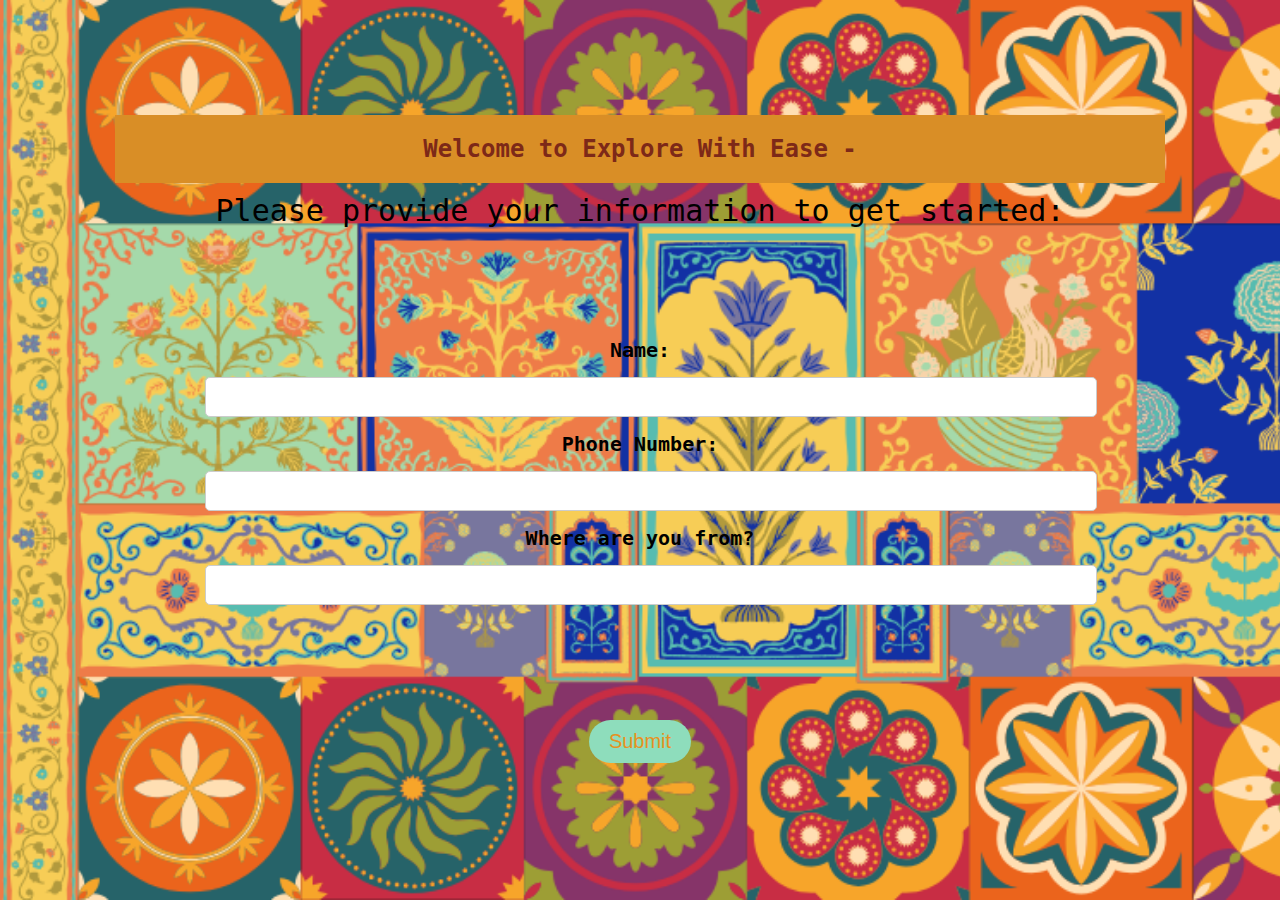
<file: index.html>
<!DOCTYPE html>
<html>
<head>
    <title>Tourism Website</title>
    <link rel="stylesheet" type="text/css" href="style7.css">

</head>
<body>
    <h1>Welcome to Explore With Ease - </h1>
    <p>Please provide your information to get started:</p>

    <form>
        <label for="name">Name:</label>
        <input type="text" id="name" name="name" required><br>

        <label for="phone">Phone Number:</label>
        <input type="tel" id="phone" name="phone" required><br>

        <label for="location">Where are you from?</label>
        <input type="text" id="location" name="location" required><br>

    </form>
    <button><a href="page2.html">Submit</a></button>
</body>
</html>
</file>
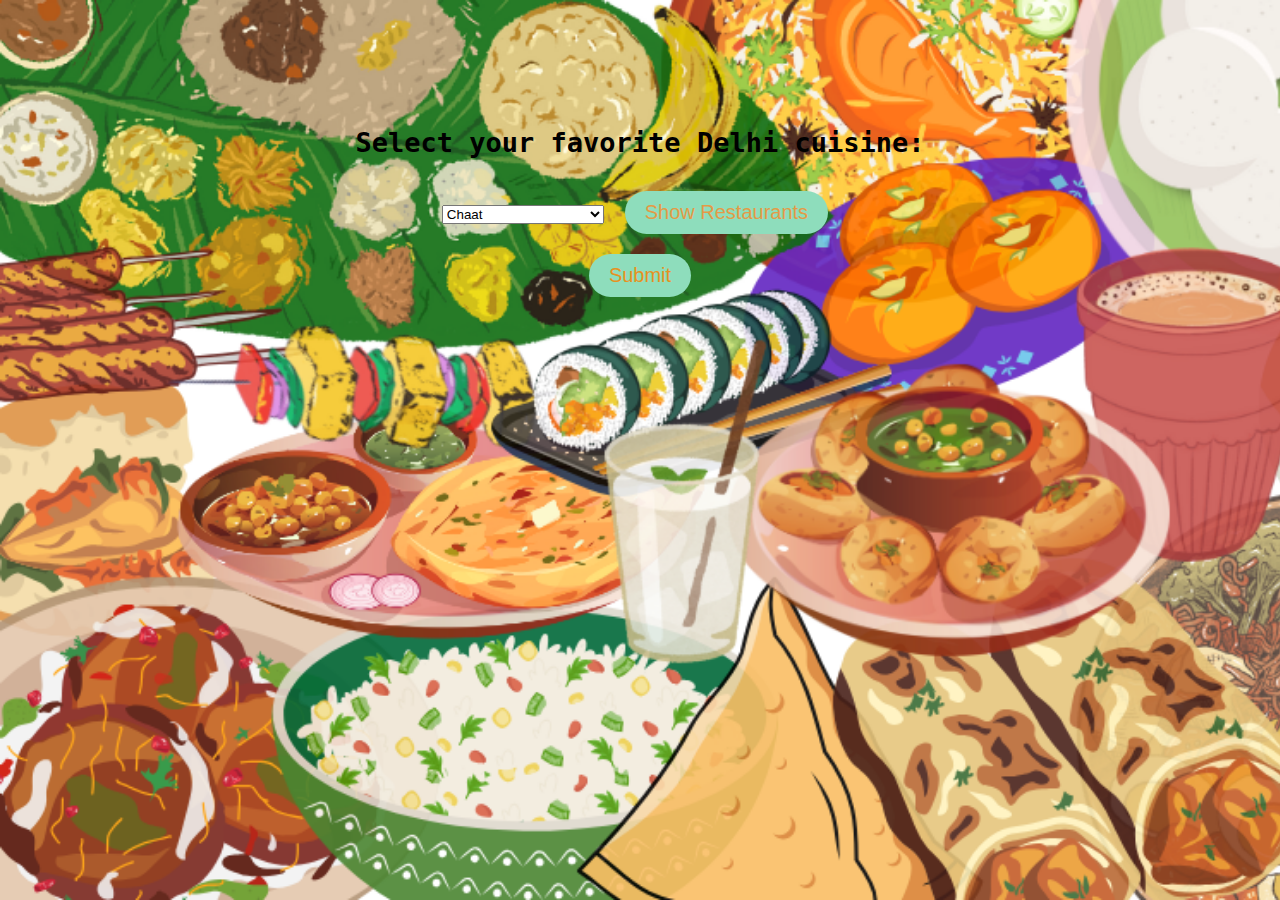
<file: cuisines.html>
<!DOCTYPE html>
<html>
<head>
    <title>Delhi Cuisine Selector</title>
    <link rel="stylesheet" type="text/css" href="style4.css">
</head>
<body>
    <h2>Select your favorite Delhi cuisine:</h2>
    <select id="cuisineDropdown">
        <option value="chaat">Chaat</option>
        <option value="chole_bhature">Chole Bhature</option>
        <option value="kebabs_rolls">Kebabs and Rolls</option>
        <option value="paranthas">Paranthas</option>
        <option value="butter_chicken">Butter Chicken</option>
        <option value="momos">Momos</option>
        <option value="rabri_falooda_kulfi">Rabri Falooda and Kulfi</option>
        <option value="chole_kulche">Chole Kulche</option>
    </select>
    <button onclick="showRestaurants()">Show Restaurants</button>

    <div id="restaurantList"></div>

    <script>
        function showRestaurants() {
            var dropdown = document.getElementById("cuisineDropdown");
            var selectedCuisine = dropdown.options[dropdown.selectedIndex].value;
            var restaurantList = document.getElementById("restaurantList");
            var restaurants = [];

            if (selectedCuisine === "chaat") {
                restaurants = ["GT ROAD", "Baluchi"];
            } else if (selectedCuisine === "chole_bhature") {
                restaurants = ["Indian Accent", "Baluchi", "The Lodhi"];
            } else if (selectedCuisine === "kebabs_rolls") {
                restaurants = ["Indian Accent", "Baluchi"];
            } else if (selectedCuisine === "paranthas") {
                restaurants = ["GT ROAD", "The Lodhi"];
            } else if (selectedCuisine === "butter_chicken") {
                restaurants = ["Indian Accent"];
            } else if (selectedCuisine === "momos") {
                restaurants = ["The Lodhi"];
            } else if (selectedCuisine === "rabri_falooda_kulfi") {
                restaurants = ["Indian Accent", "The Lodhi"];
            } else if (selectedCuisine === "chole_kulche") {
                restaurants = ["GT ROAD", "The Lodhi"];
            }

            restaurantList.innerHTML = "Nearest restaurants for " + selectedCuisine + ":<ul>";
            for (var i = 0; i < restaurants.length; i++) {
                restaurantList.innerHTML += "<li>" + restaurants[i] + "</li>";
            }
            restaurantList.innerHTML += "</ul>";
        }
    </script>
    
    </form>
    <button><a href="ratefood.html">Submit</a></button>
</body>
</html>
</file>
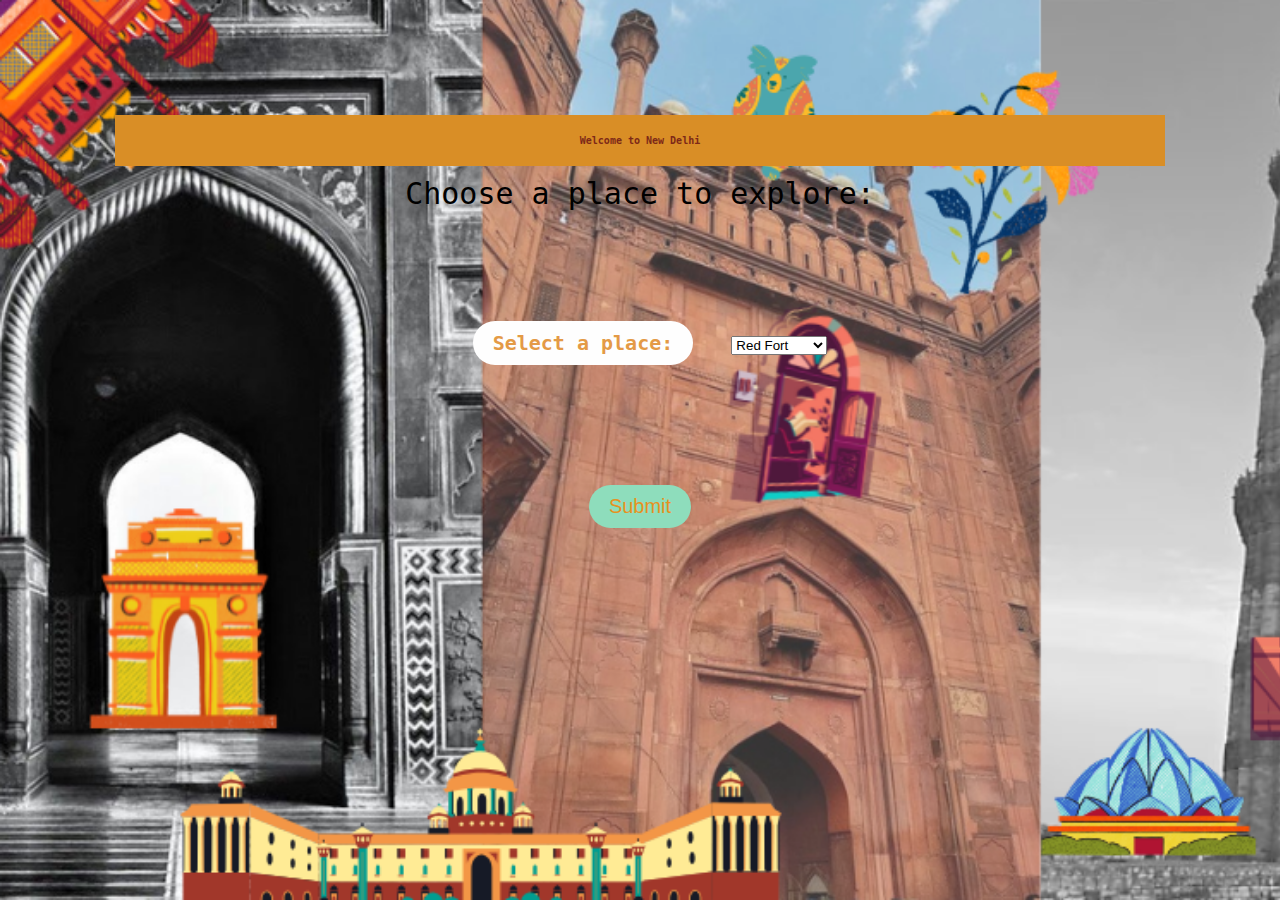
<file: new_delhi.html>
<!DOCTYPE html>
<html>
<head>
    <title>New Delhi Attractions</title>
    <link rel="stylesheet" type="text/css" href="style.css">
</head>
<body>
    <h1>Welcome to New Delhi</h1>
    <p>Choose a place to explore:</p>

    <form method="post">
        <label for="placeSelect">Select a place:</label>
        <select id="placeSelect" name="place">
            <option value="Red Fort">Red Fort</option>
            <option value="India Gate">India Gate</option>
            <option value="Qutub Minar">Qutub Minar</option>
            <!-- Add more attractions here -->
        </select>

    </form>
    <button><a href="page6.html">Submit</a></button>
</body>
</html>
</file>
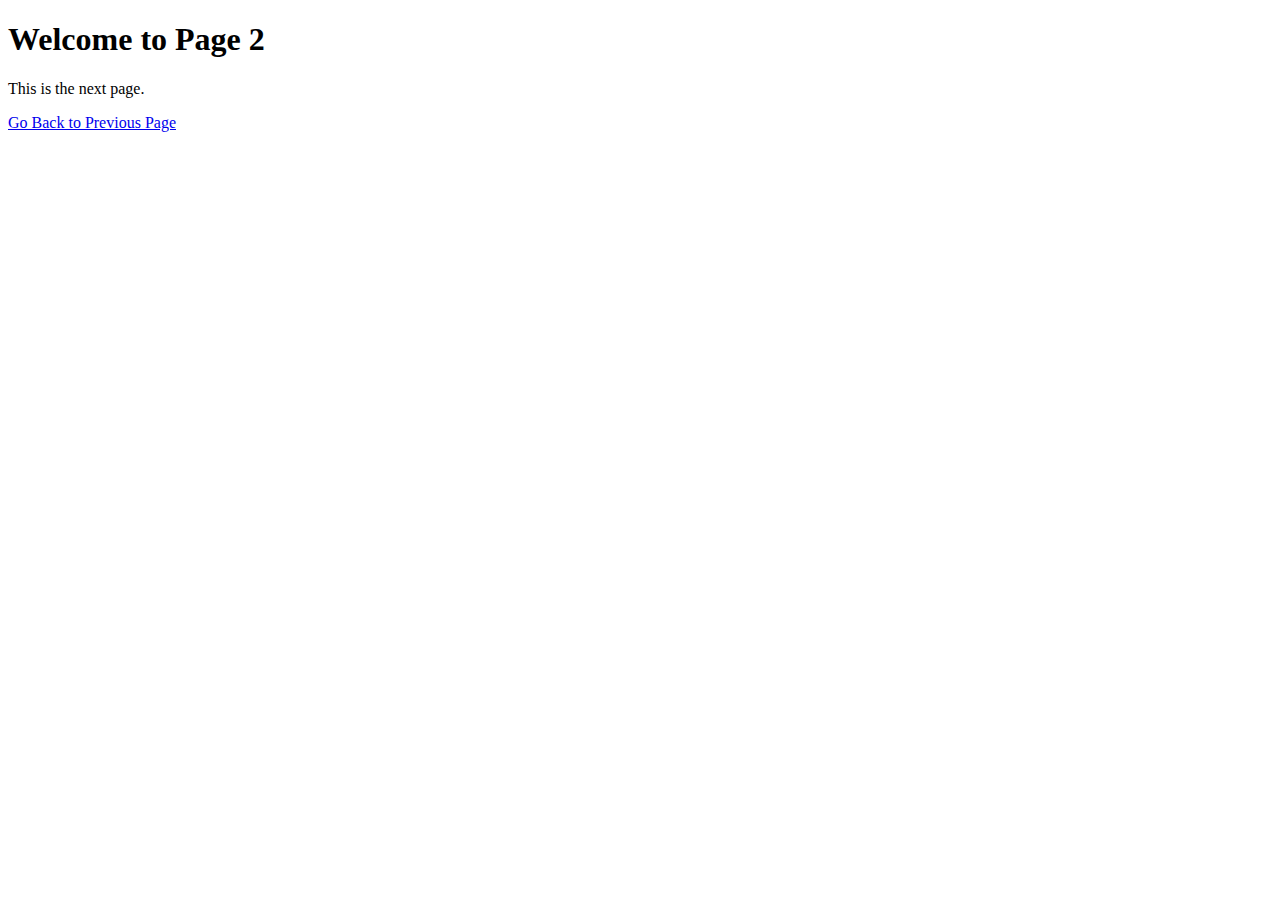
<file: page1.html>
<!DOCTYPE html>
<html lang="en">
<head>
    <meta charset="UTF-8">
    <meta name="viewport" content="width=device-width, initial-scale=1.0">
    <title>Next Page Example</title>
</head>
<body>
    <h1>Welcome to Page 2</h1>
    <p>This is the next page.</p>
    <a href="page4.html">Go Back to Previous Page</a>
</body>
</html>
</file>
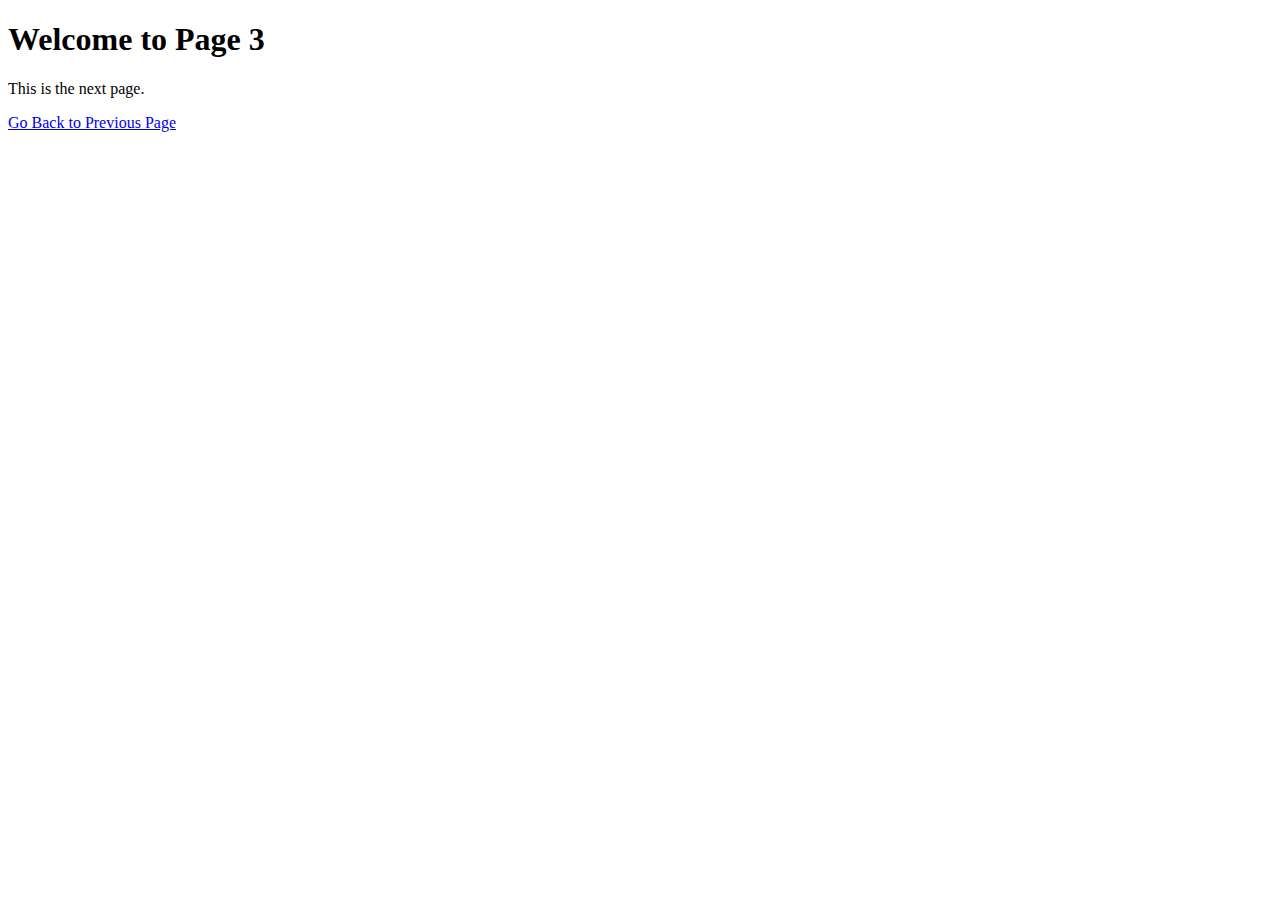
<file: page3.html>
<!DOCTYPE html>
<html lang="en">
<head>
    <meta charset="UTF-8">
    <meta name="viewport" content="width=device-width, initial-scale=1.0">
    <title>Next Page Example</title>
</head>
<body>
    <h1>Welcome to Page 3</h1>
    <p>This is the next page.</p>
    <a href="page4.html">Go Back to Previous Page</a>
</body>
</html>
</file>
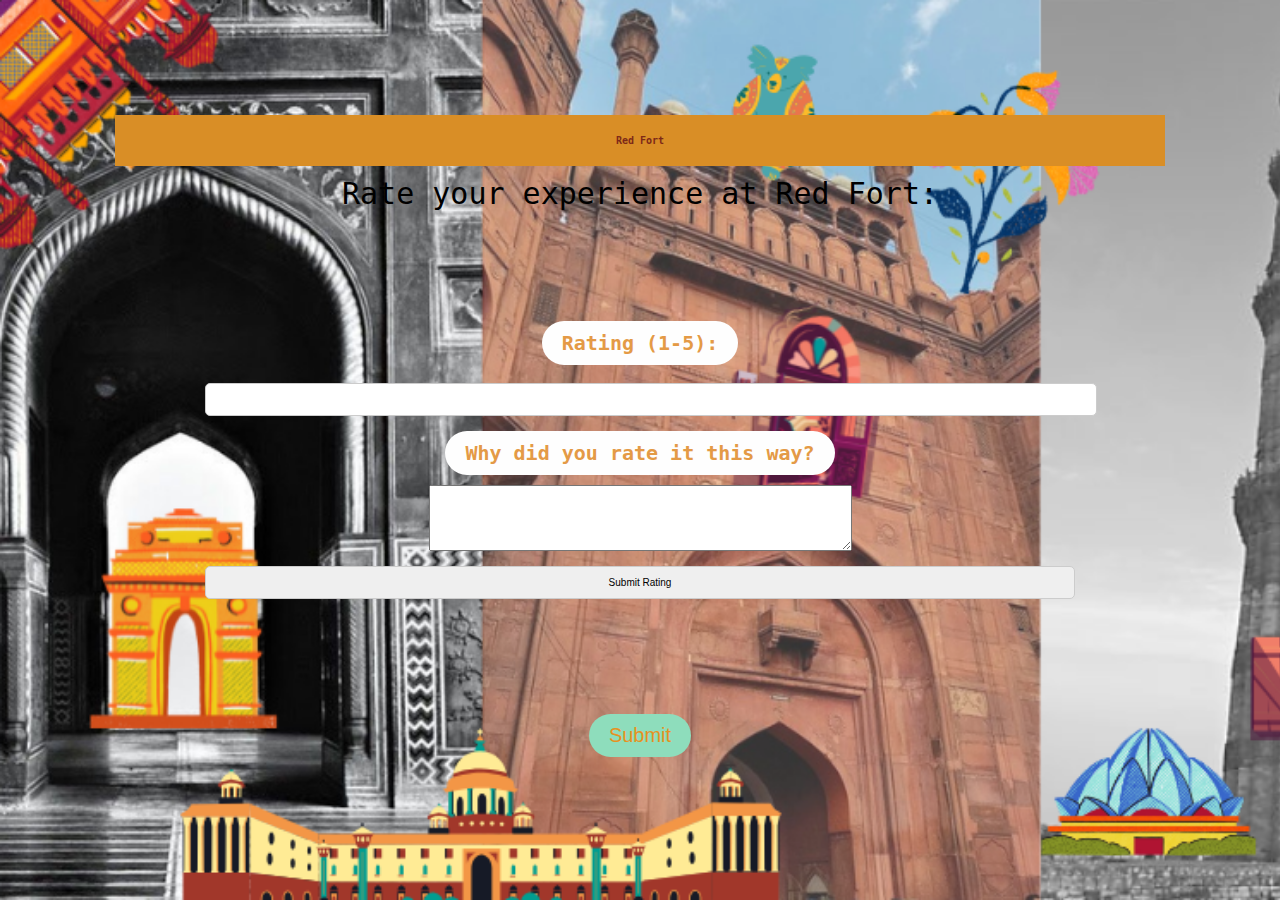
<file: page4.html>
<!DOCTYPE html>
<html>
<head>
    <title>Rate the Red Fort</title>
    <link rel="stylesheet" type="text/css" href="style.css">
</head>
<body>
    <h1>Red Fort</h1>
    <p>Rate your experience at Red Fort:</p>

    <form action="thank_you.html" method="post">
        <label for="rating">Rating (1-5):</label>
        <input type="number" id="rating" name="rating" min="1" max="5" required><br>

        <label for="description">Why did you rate it this way?</label>
        <textarea id="description" name="description" rows="4" cols="50" required></textarea><br>

        <input type="submit" value="Submit Rating">
    </form>
    
    <button><a href="page5.html">Submit</a></button>
</body>
</html>
</file>
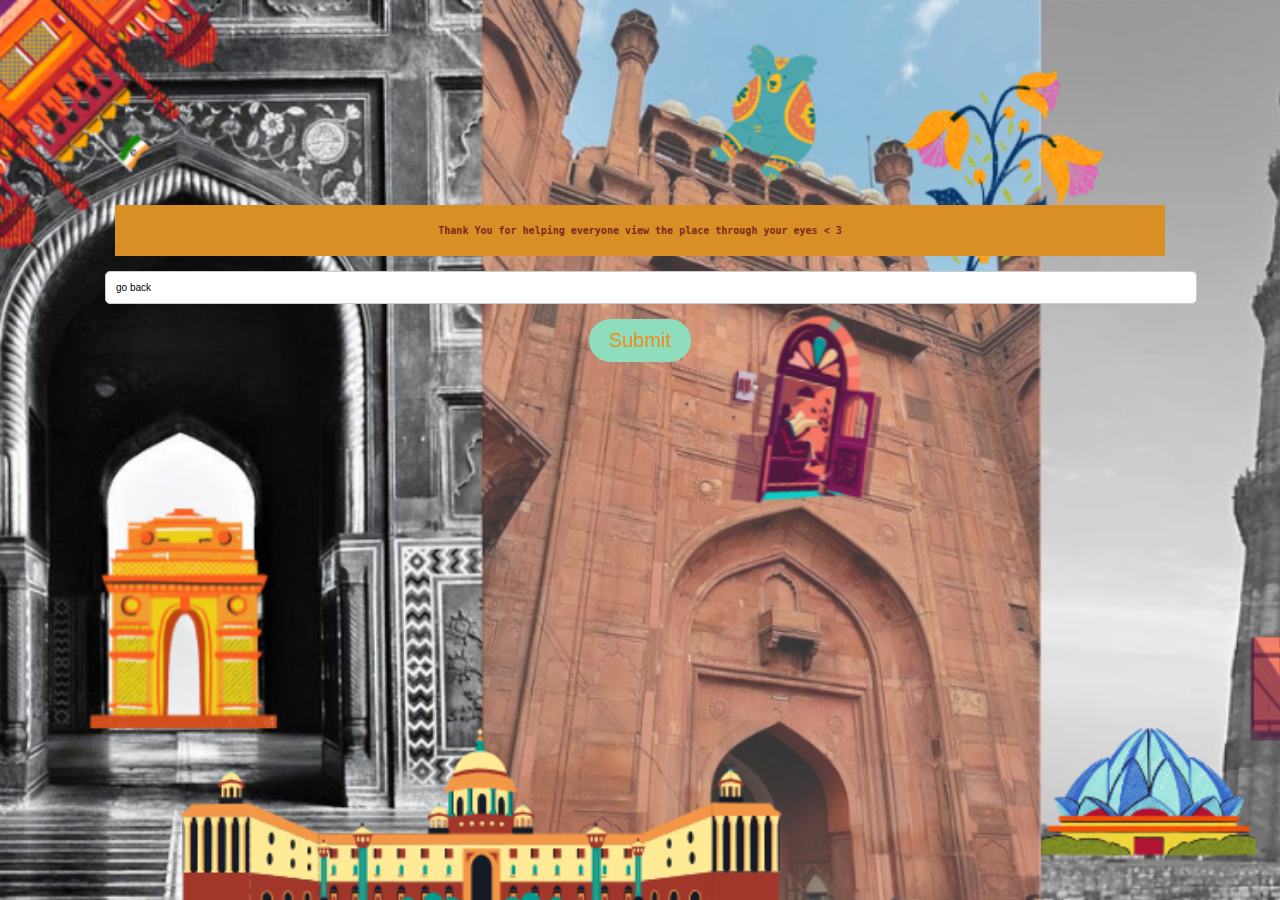
<file: page5.html>
<!DOCTYPE html>
<html>
<head>
    <title>Thank You</title>
    <link rel="stylesheet" type="text/css" href="style.css">
</head>
<body>
    <div style="text-align: center; margin-top: 100px;">
        <h1>Thank You for helping everyone view the place through your eyes < 3 </h1>
    </div>
</select>
<input type="GO BACK" value="go back">
</form>
<button><a href="page7.html">Submit</a></button>
    
</body>
</html>
</file>
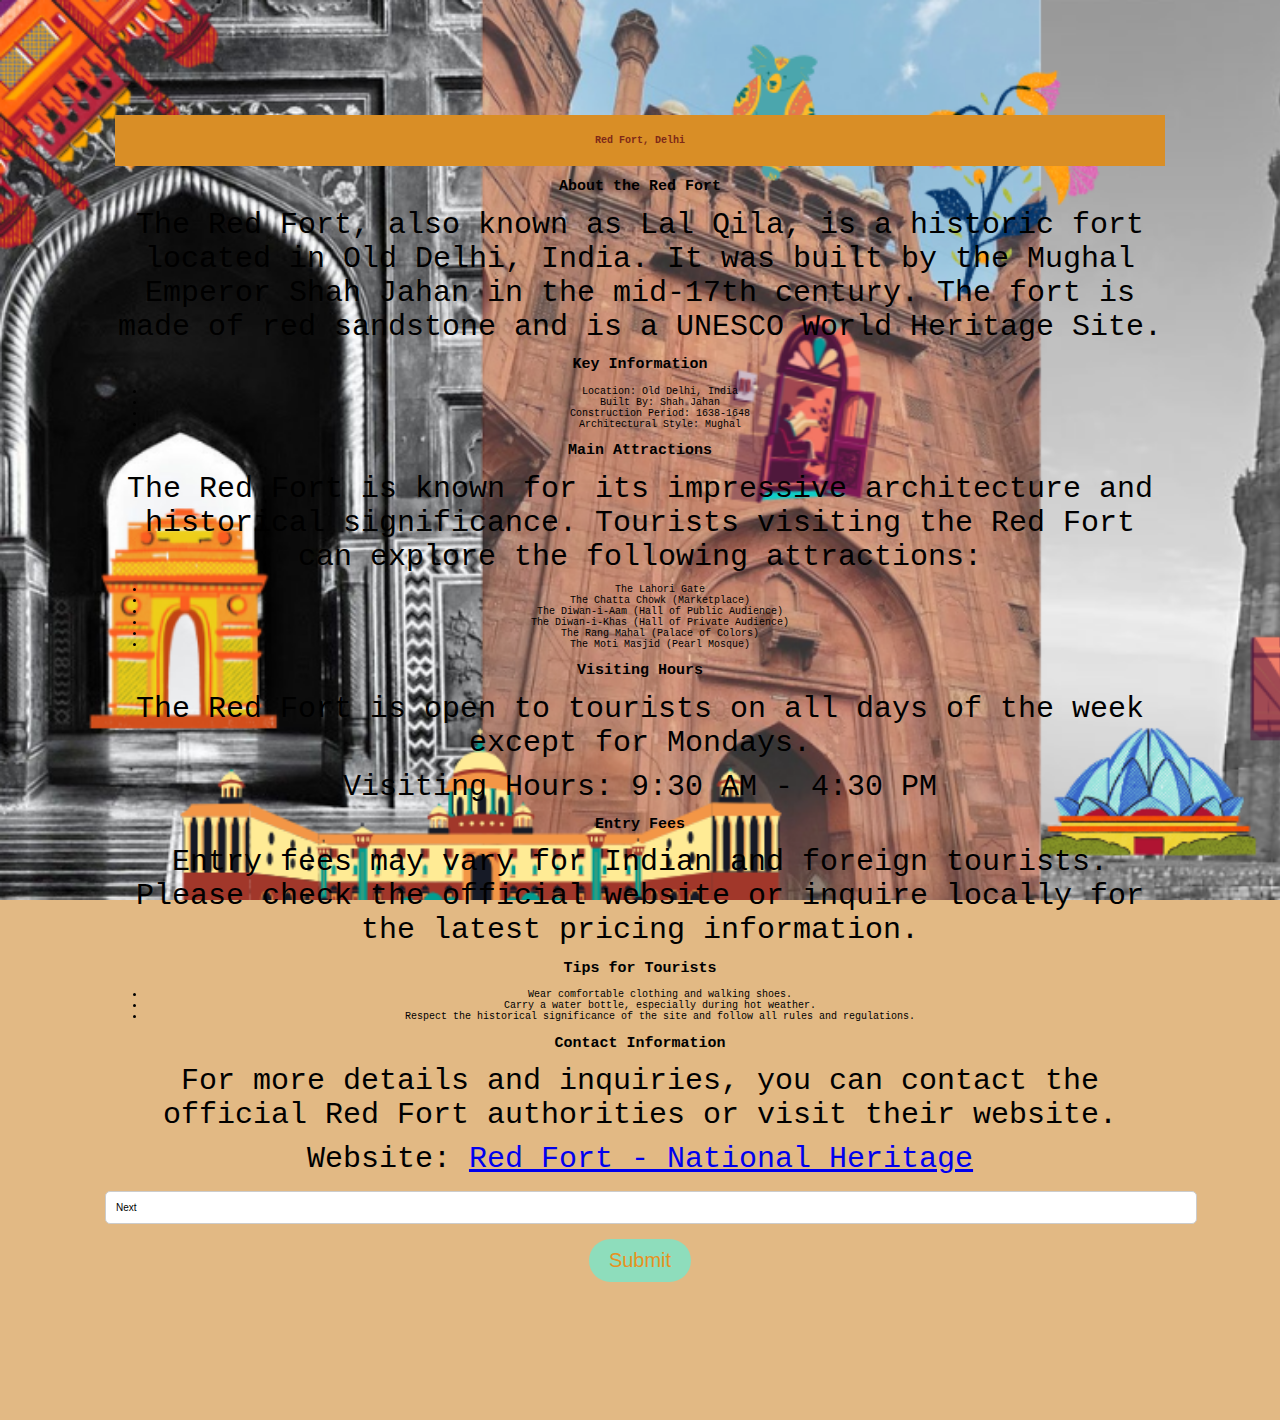
<file: page6.html>
<!DOCTYPE html>
<html>
<head>
    <title>Red Fort Information</title>
    <link rel="stylesheet" type="text/css" href="style.css">
</head>
<body>
    <h1>Red Fort, Delhi</h1>

    <h2>About the Red Fort</h2>
    <p>The Red Fort, also known as Lal Qila, is a historic fort located in Old Delhi, India. It was built by the Mughal Emperor Shah Jahan in the mid-17th century. The fort is made of red sandstone and is a UNESCO World Heritage Site.</p>

    <h2>Key Information</h2>
    <ul>
        <li>Location: Old Delhi, India</li>
        <li>Built By: Shah Jahan</li>
        <li>Construction Period: 1638-1648</li>
        <li>Architectural Style: Mughal</li>
    </ul>

    <h2>Main Attractions</h2>
    <p>The Red Fort is known for its impressive architecture and historical significance. Tourists visiting the Red Fort can explore the following attractions:</p>
    <ul>
        <li>The Lahori Gate</li>
        <li>The Chatta Chowk (Marketplace)</li>
        <li>The Diwan-i-Aam (Hall of Public Audience)</li>
        <li>The Diwan-i-Khas (Hall of Private Audience)</li>
        <li>The Rang Mahal (Palace of Colors)</li>
        <li>The Moti Masjid (Pearl Mosque)</li>
    </ul>

    <h2>Visiting Hours</h2>
    <p>The Red Fort is open to tourists on all days of the week except for Mondays.</p>
    <p>Visiting Hours: 9:30 AM - 4:30 PM</p>

    <h2>Entry Fees</h2>
    <p>Entry fees may vary for Indian and foreign tourists. Please check the official website or inquire locally for the latest pricing information.</p>

    <h2>Tips for Tourists</h2>
    <ul>
        <li>Wear comfortable clothing and walking shoes.</li>
        <li>Carry a water bottle, especially during hot weather.</li>
        <li>Respect the historical significance of the site and follow all rules and regulations.</li>
    </ul>

    <h2>Contact Information</h2>
    <p>For more details and inquiries, you can contact the official Red Fort authorities or visit their website.</p>
    <p>Website: <a href="https://www.nationalheritageindia.com/red-fort-delhi/" target="_blank">Red Fort - National Heritage</a></p>
</select>

<input type="DONE" value="Next">
</form>
<button><a href="page4.html">Submit</a></button>

</body>
</html>
</file>
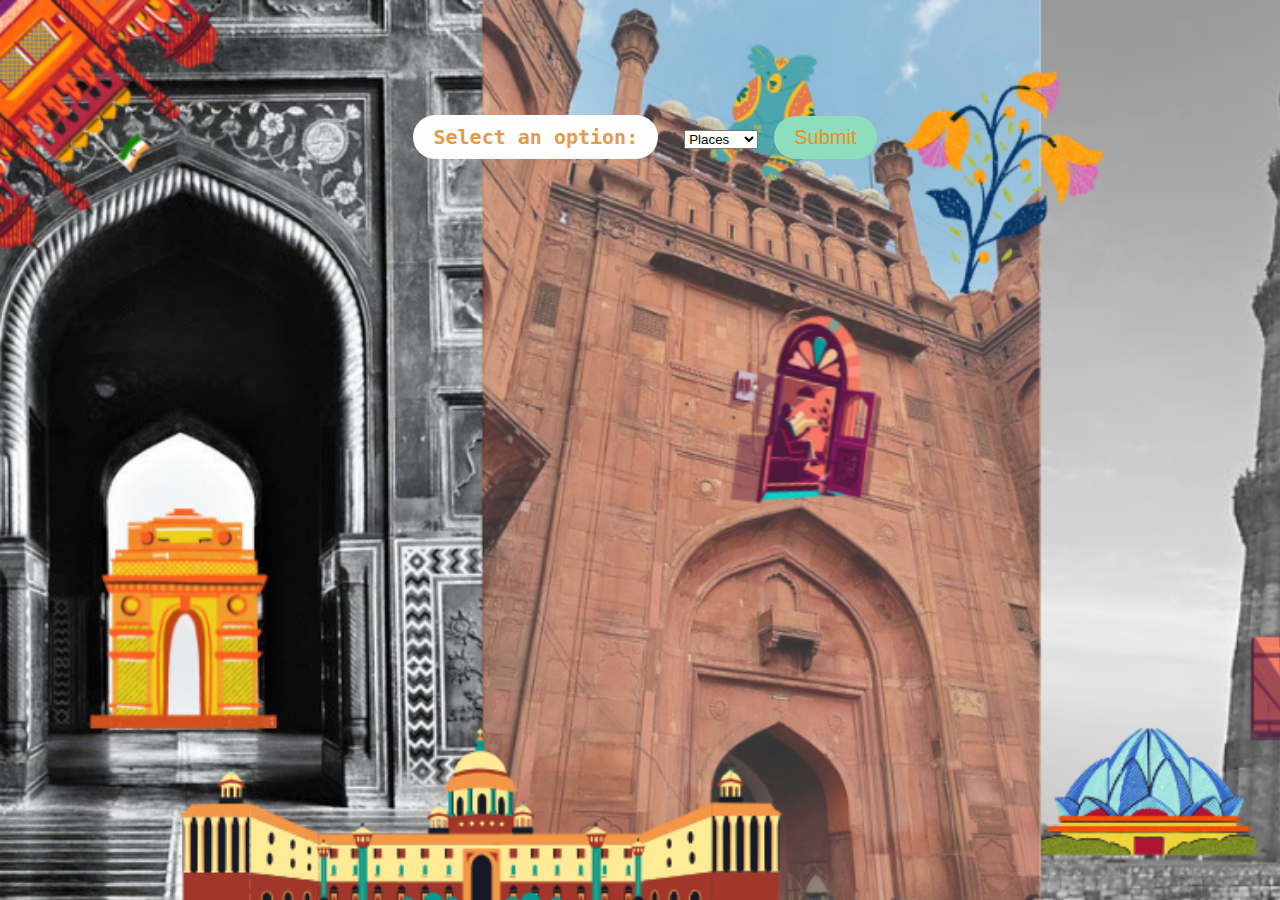
<file: page7.html>
<!DOCTYPE html>
<html>
<head>
    <title>Dropdown Menu</title>
    <link rel="stylesheet" type="text/css" href="style.css">
</head>
<body>
    <label for="menu">Select an option:</label>
    <select id="menu" onchange="redirect()">
        <option value="places">Places</option>
        <option value="cuisines">Cuisines</option>
        <option value="travel">Travel</option>
    </select>
    
    
    <script>
        function redirect() {
            var selectElement = document.getElementById("menu");
            var selectedOption = selectElement.options[selectElement.selectedIndex].value;
            
            if (selectedOption === "places") {
                window.location.href = "places.html";
            } else if (selectedOption === "cuisines") {
                window.location.href = "cuisines.html";
            } else if (selectedOption === "travel") {
                window.location.href = "travel.html";
            }
        }
    </script>
    </select>
    
    </form>
    <button><a href="places.html">Submit</a></button>

</select>

</form>
   
</body>
</html>
</file>
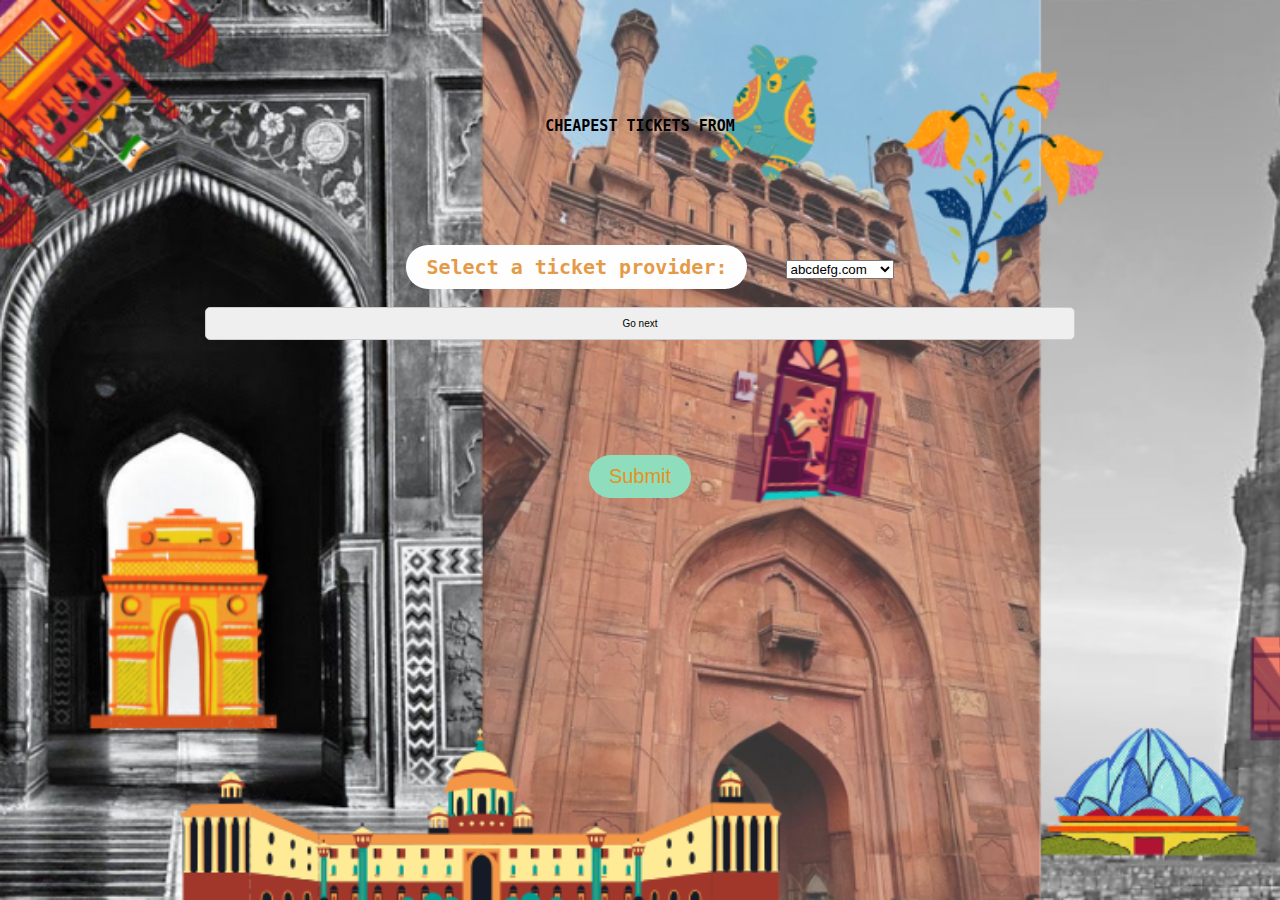
<file: page8.html>
<!DOCTYPE html>
<html>
<head>
    <title>Cheapest Tickets</title>
    <link rel="stylesheet" type="text/css" href="style.css">
</head>
<body>
    <h2>CHEAPEST TICKETS FROM</h2>
    <form>
        <label for="ticketProvider">Select a ticket provider:</label>
        <select name="ticketProvider" id="ticketProvider">
            <option value="abcdefg.com">abcdefg.com</option>
            <option value="hijklmnop.com">hijklmnop.com</option>
            <option value="qrstuvw.com">qrstuvw.com</option>
        </select>

        <br>

        <input type="submit" value="Go next">
    </form>
    <button><a href="page7.html">Submit</a></button>
</body>
</html>
</file>
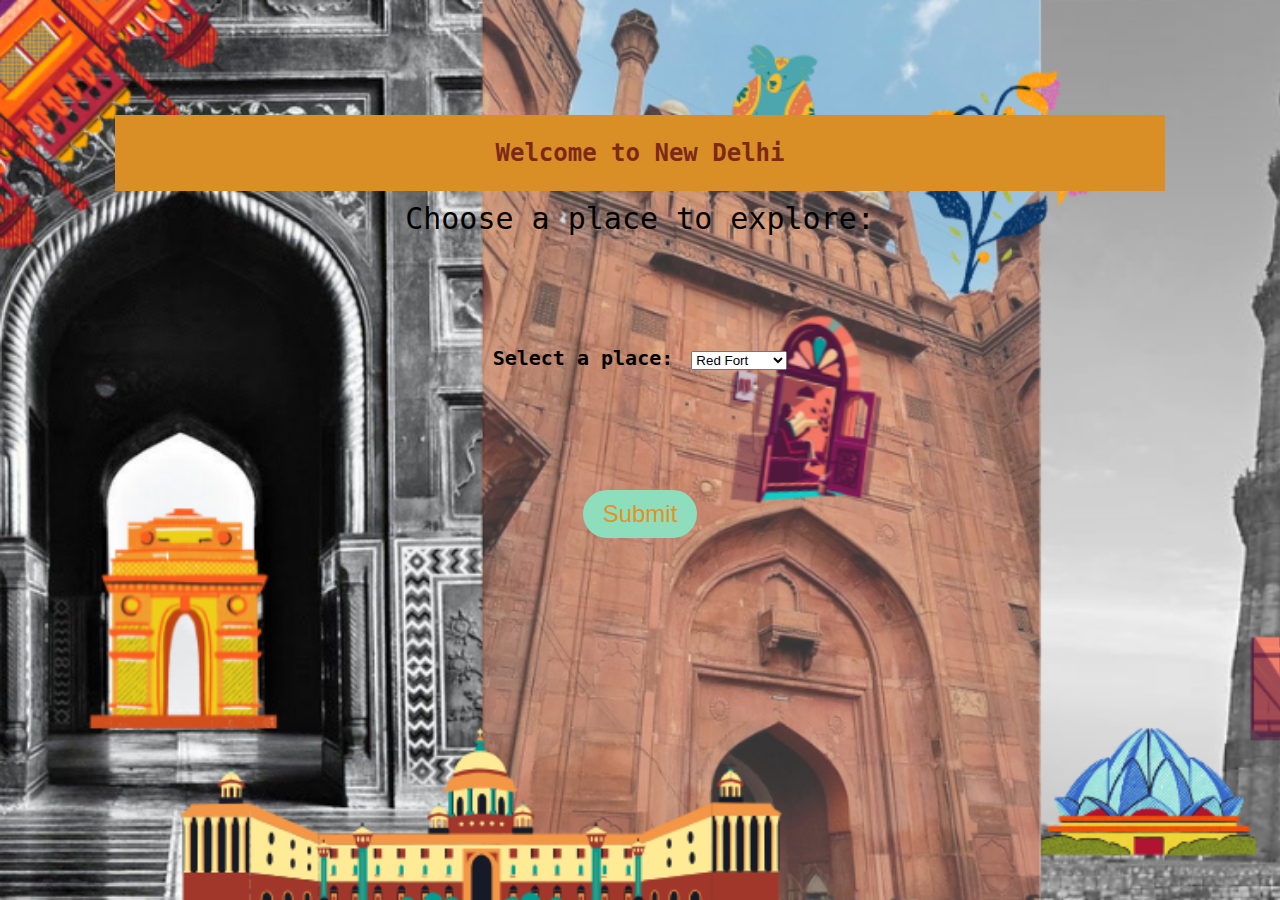
<file: places.html>
<!DOCTYPE html>
<html>
<head>
    <title>New Delhi Attractions</title>
    <link rel="stylesheet" type="text/css" href="style5.css">
</head>
<body>
    <h1>Welcome to New Delhi</h1>
    <p>Choose a place to explore:</p>

    <form method="post">
        <label for="placeSelect">Select a place:</label>
        <select id="placeSelect" name="place">
            <option value="Red Fort">Red Fort</option>
            <option value="India Gate">India Gate</option>
            <option value="Qutub Minar">Qutub Minar</option>
            <!-- Add more attractions here -->
        </select>

        
    </form>
    <button><a href="page6.html">Submit</a></button>
</body>
</html>
</file>
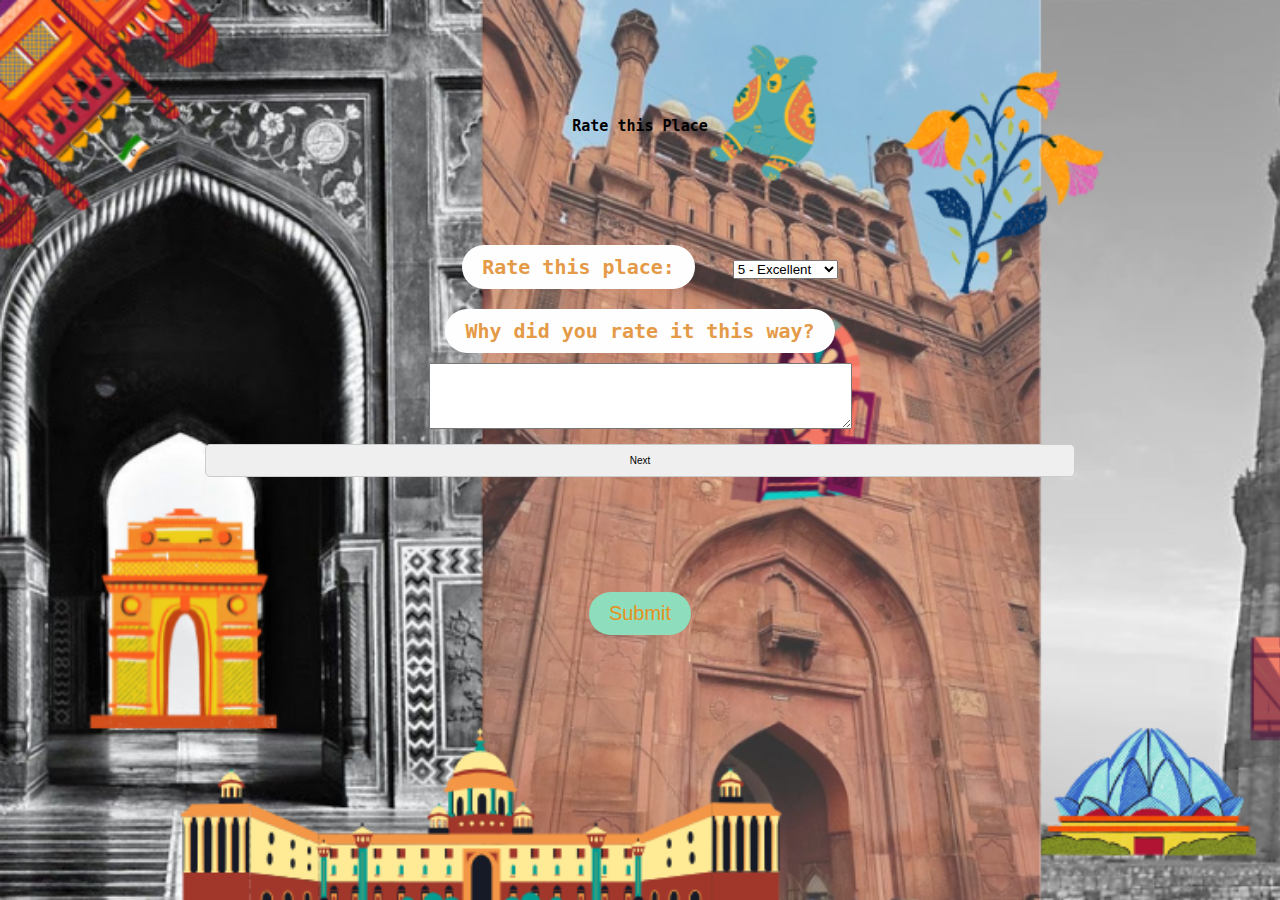
<file: ratefood.html>
<!DOCTYPE html>
<html>
<head>
    <title>Rate this Place</title>
    <link rel="stylesheet" type="text/css" href="style.css">
</head>
<body>
    <h2>Rate this Place</h2>
    <form action="submit_rating.php" method="post">
        <label for="rating">Rate this place:</label>
        <select name="rating" id="rating">
            <option value="5">5 - Excellent</option>
            <option value="4">4 - Very Good</option>
            <option value="3">3 - Good</option>
            <option value="2">2 - Fair</option>
            <option value="1">1 - Poor</option>
        </select>

        <br>

        <label for="description">Why did you rate it this way?</label>
        <textarea name="description" id="description" rows="4" cols="50" required></textarea>

        <br>

        
    
    <input type="submit" value="Next">
    </form>
    <button><a href="page7.html">Submit</a></button>
</body>
</html>
</file>
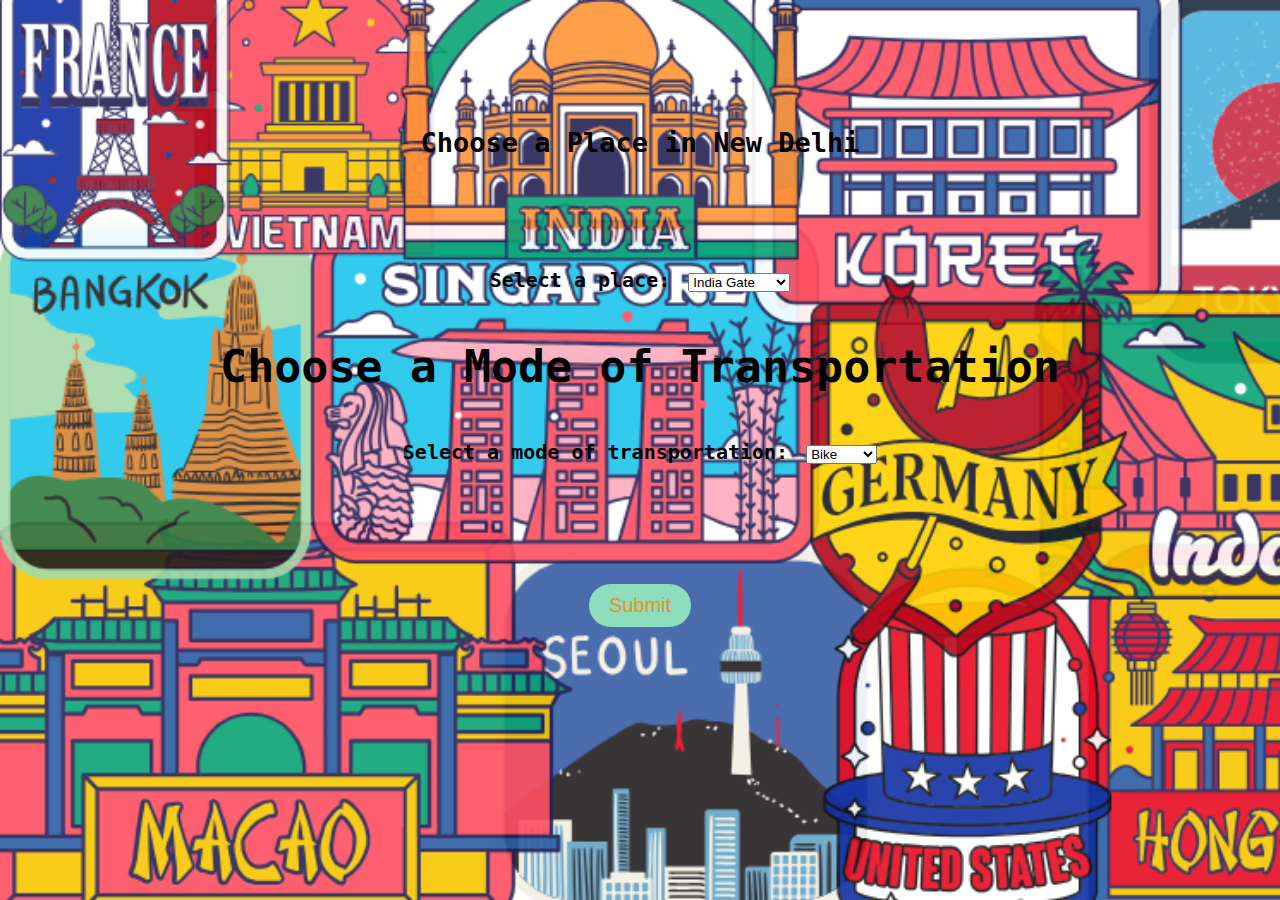
<file: travel.html>
<!DOCTYPE html>
<html>
<head>
    <title>Choose a Place and Transportation</title>
    <link rel="stylesheet" type="text/css" href="style6.css">
</head>
<body>
    <h2>Choose a Place in New Delhi</h2>
    <form action="process_choice.php" method="post">
        <label for="places">Select a place:</label>
        <select name="place" id="places">
            <option value="india_gate">India Gate</option>
            <option value="qutub_minar">Qutub Minar</option>
            <option value="lotus_temple">Lotus Temple</option>
            <!-- Add more places as needed -->
        </select>

        <h2>Choose a Mode of Transportation</h2>
        <label for="transportation">Select a mode of transportation:</label>
        <select name="transportation" id="transportation">
            <option value="bike">Bike</option>
            <option value="auto">Auto</option>
            <option value="car">Car</option>
            <option value="bus">Bus</option>
            <option value="train">Train</option>
            <option value="airplane">Airplane</option>
        </select>

        <br>

    
    </form>
    <button><a href="page8.html">Submit</a></button>
</body>
</html>
</file>
<file: style7.css>
/* styles.css */

/* Reset some default margin and padding for elements */
body, h1, p, form, label, input, button {
    margin: 10px;
    padding: 0;
    font-size: 30px;
}

body {
    font-family: Arial, Helvetica, sans-serif;
    background-color: #e2b984;
    text-align: center;
    margin: 100px;
    padding: 5px;
    font-size: 18px;
    background-image: url(3.png); /* Replace 'your-image-url.jpg' with the URL of your image */
    background-size: cover;
    background-repeat: no-repeat;
    background-attachment: fixed;
}

h1 {
    background-color: #d98e26;
    color: #7d2918;
    padding: 20px 0;
    font-size: 24px;
}

form {
    margin: 100px;
}

label {
    display: inline-block;
    margin: 10px 0;
    font-weight: bold;
    font-size: 20px;
}

input {
    width: 100%;
    padding: 10px;
    margin: 5px 0;
    border: 1px solid #ccc;
    border-radius: 5px;
    font-size: 16px;
}

button {
    background-color: #8eddbc;
    color: #e49a46;
    padding: 10px 20px;
    border: none;
    border-radius: 500px;
    cursor: pointer;
    font-size: 20px;
}

button a {
    text-decoration: none;
    color: #e79121;
}

button:hover {
    background-color: #2980b9;
}



body {
    font-family: monospace, 'Courier New', Courier, monospace;
    background-size: cover;
    background-repeat: no-repeat;
    background-attachment: fixed;
    font-size: 18px;
}

.page1 {
    background-image: url('page1.jpg');
}

.page2 {
    background-image: url('page2.jpg');
}

.page3 {
    background-image: url('page3.jpg');
}

.page4 {
    background-image: url('page4.jpg');
}

.page5 {
    background-image: url('page5.jpg');
}

.page6 {
    background-image: url('page6.jpg');
}

.page7 {
    background-image: url('page7.jpg');
}

.page8 {
    background-image: url('page8.jpg');
}
</file>
<file: style4.css>
/* styles.css */

/* Reset some default margin and padding for elements */
body, h1, p, form, label, input, button {
    margin: 10px;
    padding: 0;
    font-size: 30px;
}

body {
    font-family: Arial, Helvetica, sans-serif;
    background-color: #e2b984;
    text-align: center;
    margin: 100px;
    padding: 5px;
    font-size: 18px;
    background-image: url(food\ ewe.png); /* Replace 'your-image-url.jpg' with the URL of your image */
    background-size: cover;
    background-repeat: no-repeat;
    background-attachment: fixed;
}

h1 {
    background-color: #d98e26;
    color: #7d2918;
    padding: 20px 0;
    font-size: 24px;
}

form {
    margin: 100px;
}

label {
    display: inline-block;
    margin: 10px 0;
    font-weight: bold;
    font-size: 20px;
}

input {
    width: 100%;
    padding: 10px;
    margin: 5px 0;
    border: 1px solid #ccc;
    border-radius: 5px;
    font-size: 16px;
}

button {
    background-color: #8eddbc;
    color: #e49a46;
    padding: 10px 20px;
    border: none;
    border-radius: 500px;
    cursor: pointer;
    font-size: 20px;
}

button a {
    text-decoration: none;
    color: #e79121;
}

button:hover {
    background-color: #2980b9;
}



body {
    font-family: monospace, 'Courier New', Courier, monospace;
    background-size: cover;
    background-repeat: no-repeat;
    background-attachment: fixed;
    font-size: 18px;
}

.page1 {
    background-image: url('page1.jpg');
}

.page2 {
    background-image: url('page2.jpg');
}

.page3 {
    background-image: url('page3.jpg');
}

.page4 {
    background-image: url('page4.jpg');
}

.page5 {
    background-image: url('page5.jpg');
}

.page6 {
    background-image: url('page6.jpg');
}

.page7 {
    background-image: url('page7.jpg');
}

.page8 {
    background-image: url('page8.jpg');
}
</file>
<file: style.css>
/* styles.css */

/* Reset some default margin and padding for elements */
body, h1, p, form, label, input, button {
    margin: 10px;
    padding: 0;
    font-size: 30px;
}

body {
    font-family: Arial, Helvetica, sans-serif;
    background-color: #e2b984;
    text-align: center;
    margin: 100px;
    padding: 5px;
    font-size: 34px;
    background-image: url('2.png'); /* Replace 'your-image-url.jpg' with the URL of your image */
    background-size: cover;
    background-repeat: no-repeat;
    background-attachment: fixed;
}

h1 {
    background-color: #d98e26;
    color: #7d2918;
    padding: 20px 0;
    font-size: 10px;
}

form {
    margin: 100px;
}

label {
    display: inline-block;
    margin: 10px 20px;
    font-weight: bold;
    font-size: 30px;
    background-color: #fefefe;
    color: #e49a46;
    padding: 10px 20px;
    border: sandybrown;
    border-radius: 500px;
    cursor: pointer;
    font-size: 20px;
}

input {
    width: 100%;
    padding: 10px;
    margin: 5px 0;
    border: 1px solid #ccc;
    border-radius: 5px;
    font-size: 10px;
}

button {
    background-color: #8eddbc;
    color: #e49a46;
    padding: 10px 20px;
    border: none;
    border-radius: 500px;
    cursor: pointer;
    font-size: 20px;
}

button a {
    text-decoration: none;
    color: #e79121;
}

button:hover {
    background-color: #2980b9;
}



body {
    font-family: monospace, 'Courier New', Courier, monospace;
    background-size: cover;
    background-repeat: no-repeat;
    background-attachment: fixed;
    font-size: 10px;
}

.page1 {
    background-image: url('page1.jpg');
}

.page2 {
    background-image: url('page2.jpg');
}

.page3 {
    background-image: url('page3.jpg');
}

.page4 {
    background-image: url('page4.jpg');
}

.page5 {
    background-image: url('page5.jpg');
}

.page6 {
    background-image: url('page6.jpg');
}

.page7 {
    background-image: url('page7.jpg');
}

.page8 {
    background-image: url('page8.jpg');
}
</file>
<file: style5.css>
/* styles.css */

/* Reset some default margin and padding for elements */
body, h1, p, form, label, input, button {
    margin: 10px;
    padding: 0;
    font-size: 30px;
}

body {
    font-family: Arial, Helvetica, sans-serif;
    background-color: #e2b984;
    text-align: center;
    margin: 100px;
    padding: 5px;
    font-size: 18px;
    background-image: url(2.png); /* Replace 'your-image-url.jpg' with the URL of your image */
    background-size: cover;
    background-repeat: no-repeat;
    background-attachment: fixed;
}

h1 {
    background-color: #d98e26;
    color: #7d2918;
    padding: 24px 0;
    font-size: 24px;
}

form {
    margin: 100px;
}

label {
    display: inline-block;
    margin: 10px 0;
    font-weight: bold;
    font-size: 20px;
}

input {
    width: 100%;
    padding: 10px;
    margin: 5px 0;
    border: 1px solid #ccc;
    border-radius: 5px;
    font-size: 16px;
}

button {
    background-color: #8eddbc;
    color: #e49a46;
    padding: 10px 20px;
    border: none;
    border-radius: 500px;
    cursor: pointer;
    font-size: 24px;
}

button a {
    text-decoration: none;
    color: #e79121;
}

button:hover {
    background-color: #2980b9;
}



body {
    font-family: monospace, 'Courier New', Courier, monospace;
    background-size: cover;
    background-repeat: no-repeat;
    background-attachment: fixed;
    font-size: 24px;
    
}

.page1 {
    background-image: url('page1.jpg');
}

.page2 {
    background-image: url('page2.jpg');
}

.page3 {
    background-image: url('page3.jpg');
}

.page4 {
    background-image: url('page4.jpg');
}

.page5 {
    background-image: url('page5.jpg');
}

.page6 {
    background-image: url('page6.jpg');
}

.page7 {
    background-image: url('page7.jpg');
}

.page8 {
    background-image: url('page8.jpg');
}
</file>
<file: style6.css>
/* styles.css */

/* Reset some default margin and padding for elements */
body, h1, p, form, label, input, button {
    margin: 10px;
    padding: 0;
    font-size: 30px;
}

body {
    font-family: Arial, Helvetica, sans-serif;
    background-color: #e2b984;
    text-align: center;
    margin: 100px;
    padding: 5px;
    font-size: 24px;
    background-image: url(travel.png); /* Replace 'your-image-url.jpg' with the URL of your image */
    background-size: cover;
    background-repeat: no-repeat;
    background-attachment: fixed;
}

h1 {
    background-color: #d98e26;
    color: #7d2918;
    padding: 20px 0;
    font-size: 24px;
}

form {
    margin: 100px;
}

label {
    display: inline-block;
    margin: 10px 0;
    font-weight: bold;
    font-size: 20px;
}

input {
    width: 100%;
    padding: 10px;
    margin: 5px 0;
    border: 1px solid #ccc;
    border-radius: 5px;
    font-size: 16px;
}

button {
    background-color: #8eddbc;
    color: #e49a46;
    padding: 10px 20px;
    border: none;
    border-radius: 500px;
    cursor: pointer;
    font-size: 20px;
}

button a {
    text-decoration: none;
    color: #e79121;
}

button:hover {
    background-color: #2980b9;
}



body {
    font-family: monospace, 'Courier New', Courier, monospace;
    background-size: cover;
    background-repeat: no-repeat;
    background-attachment: fixed;
    font-size: 18px;
}

.page1 {
    background-image: url('page1.jpg');
}

.page2 {
    background-image: url('page2.jpg');
}

.page3 {
    background-image: url('page3.jpg');
}

.page4 {
    background-image: url('page4.jpg');
}

.page5 {
    background-image: url('page5.jpg');
}

.page6 {
    background-image: url('page6.jpg');
}

.page7 {
    background-image: url('page7.jpg');
}

.page8 {
    background-image: url('page8.jpg');
}
</file>
